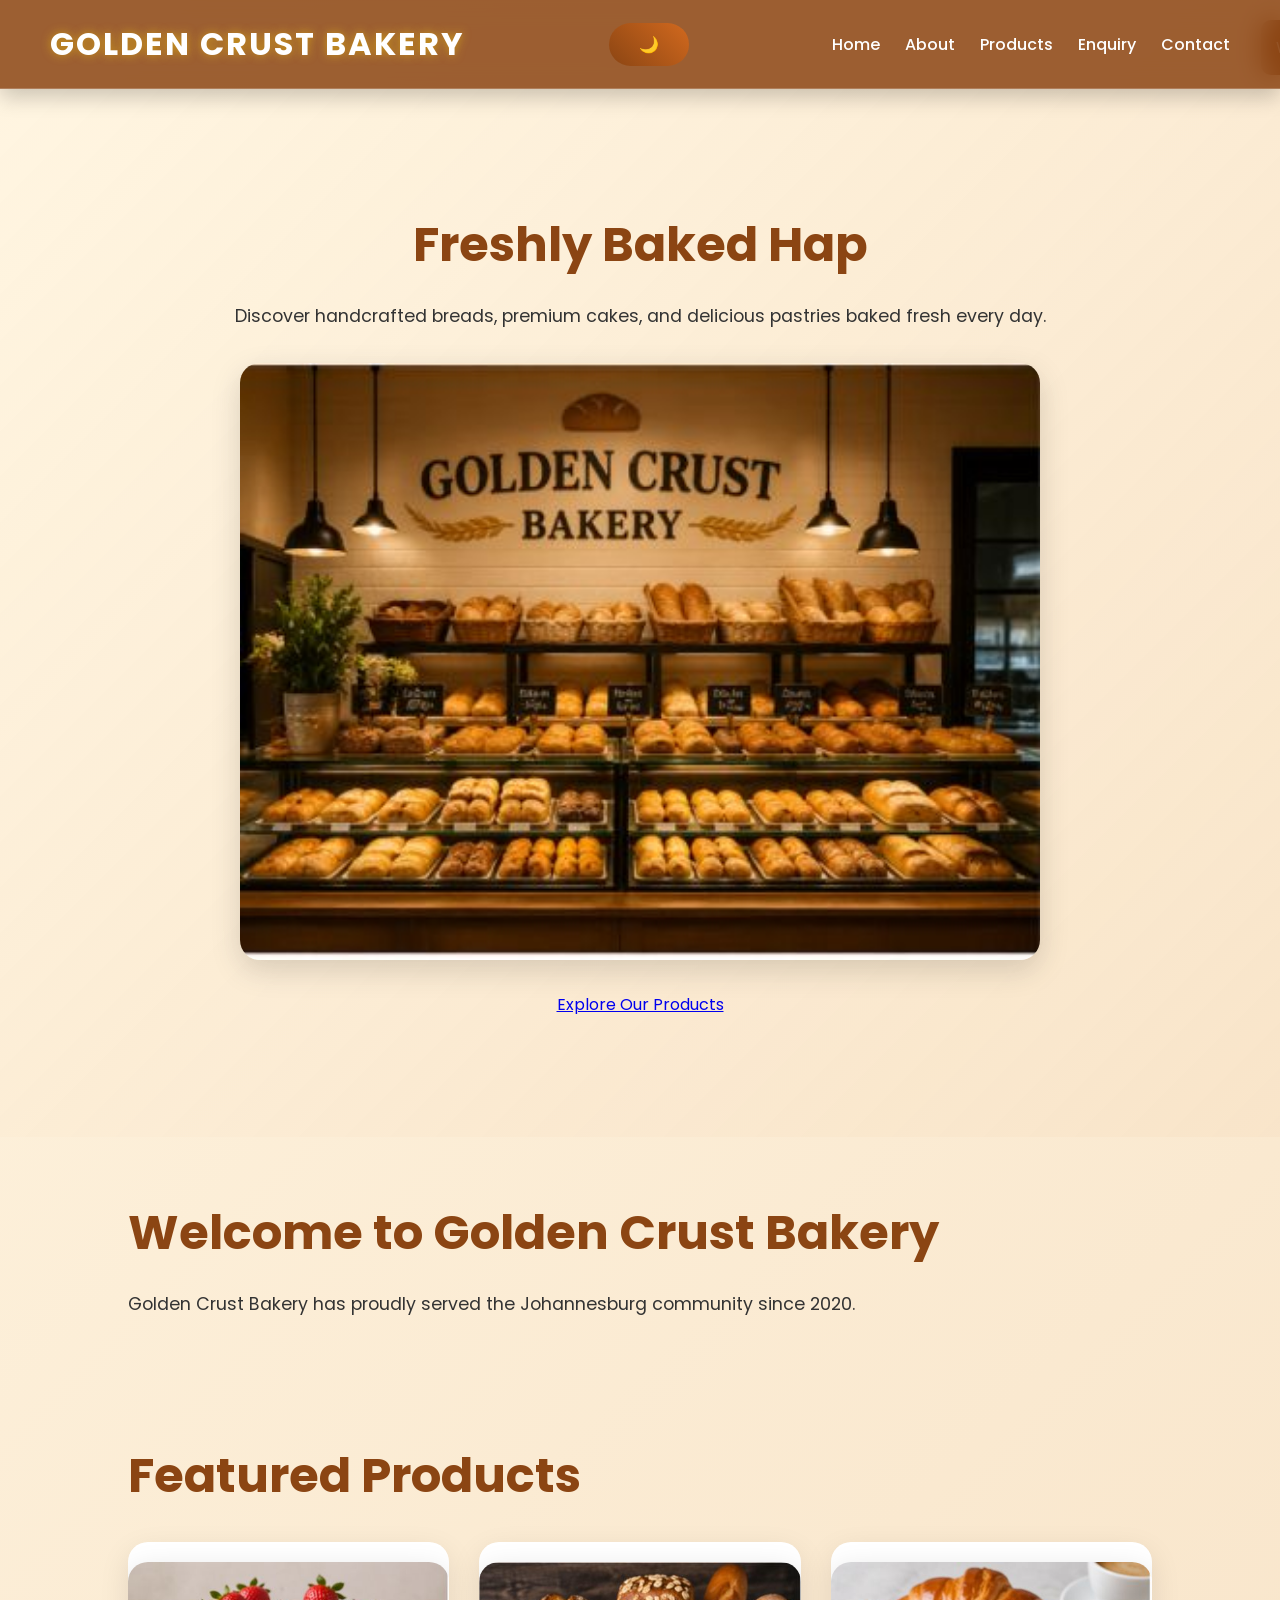
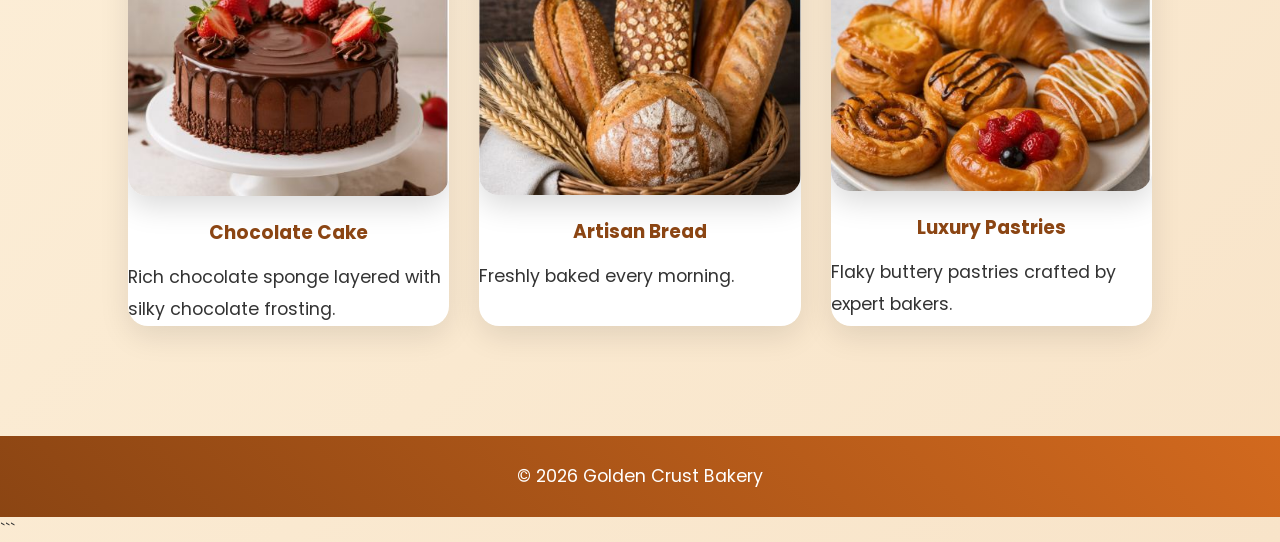
<file: index.html>
<!DOCTYPE html>
<html lang="en">

<head>

    <meta charset="UTF-8">

    <meta name="viewport"
          content="width=device-width, initial-scale=1.0">

    <meta name="description"
          content="Golden Crust Bakery offers fresh bread, cakes and pastries in Johannesburg.">

    <meta name="keywords"
          content="bakery,cakes,bread,pastries,johannesburg">

    <meta name="author"
          content="Your Name">

    <title>Golden Crust Bakery</title>

    <link rel="stylesheet" href="css/style.css">

</head>

<body>

    <!-- LOADER -->
    <div id="loader">
        <h1>Golden Crust Bakery</h1>
    </div>

    <!-- NOTIFICATION -->
    <div id="notification">
        Welcome to Golden Crust Bakery!
    </div>

    <!-- NAVIGATION -->
    <header>

        <nav>

            <h1>Golden Crust Bakery</h1>

            <button id="darkModeBtn">
                🌙
            </button>

            <ul>

                <li><a href="index.html">Home</a></li>

                <li><a href="about.html">About</a></li>

                <li><a href="services.html">Products</a></li>

                <li><a href="enquiry.html">Enquiry</a></li>

                <li><a href="contact.html">Contact</a></li>

            </ul>

        </nav>

    </header>

    <!-- HERO SECTION -->
    <section class="hero">

        <h2 id="typing-text"></h2>

        <p>
            Discover handcrafted breads, premium cakes,
            and delicious pastries baked fresh every day.
        </p>

        <img src="images/bakery.jpg"
             alt="Golden Crust Bakery">

        <br><br>

        <a href="services.html" class="btn">
            Explore Our Products
        </a>

    </section>

    <!-- WELCOME -->
    <section>

        <h2>Welcome to Golden Crust Bakery</h2>

        <p>
            Golden Crust Bakery has proudly served the
            Johannesburg community since 2020.
        </p>

    </section>

    <!-- FEATURED PRODUCTS -->
    <section>

        <h2>Featured Products</h2>

        <div class="product-gallery">

            <div class="product-card">

                <img src="images/cake.jpg"
                     alt="Chocolate Cake">

                <h3>Chocolate Cake</h3>

                <p>
                    Rich chocolate sponge layered with
                    silky chocolate frosting.
                </p>

            </div>

            <div class="product-card">

                <img src="images/bread.jpg"
                     alt="Fresh Bread">

                <h3>Artisan Bread</h3>

                <p>
                    Freshly baked every morning.
                </p>

            </div>

            <div class="product-card">

                <img src="images/pastry.jpg"
                     alt="Pastries">

                <h3>Luxury Pastries</h3>

                <p>
                    Flaky buttery pastries crafted by
                    expert bakers.
                </p>

            </div>

        </div>

    </section>

    <!-- FOOTER -->
    <footer>

        <p>
            © 2026 Golden Crust Bakery
        </p>

    </footer>

    <!-- BACK TO TOP -->
    <button id="topBtn">
        ↑
    </button>

    <script src="js/script.js"></script>

</body>

</html>
```
</file>
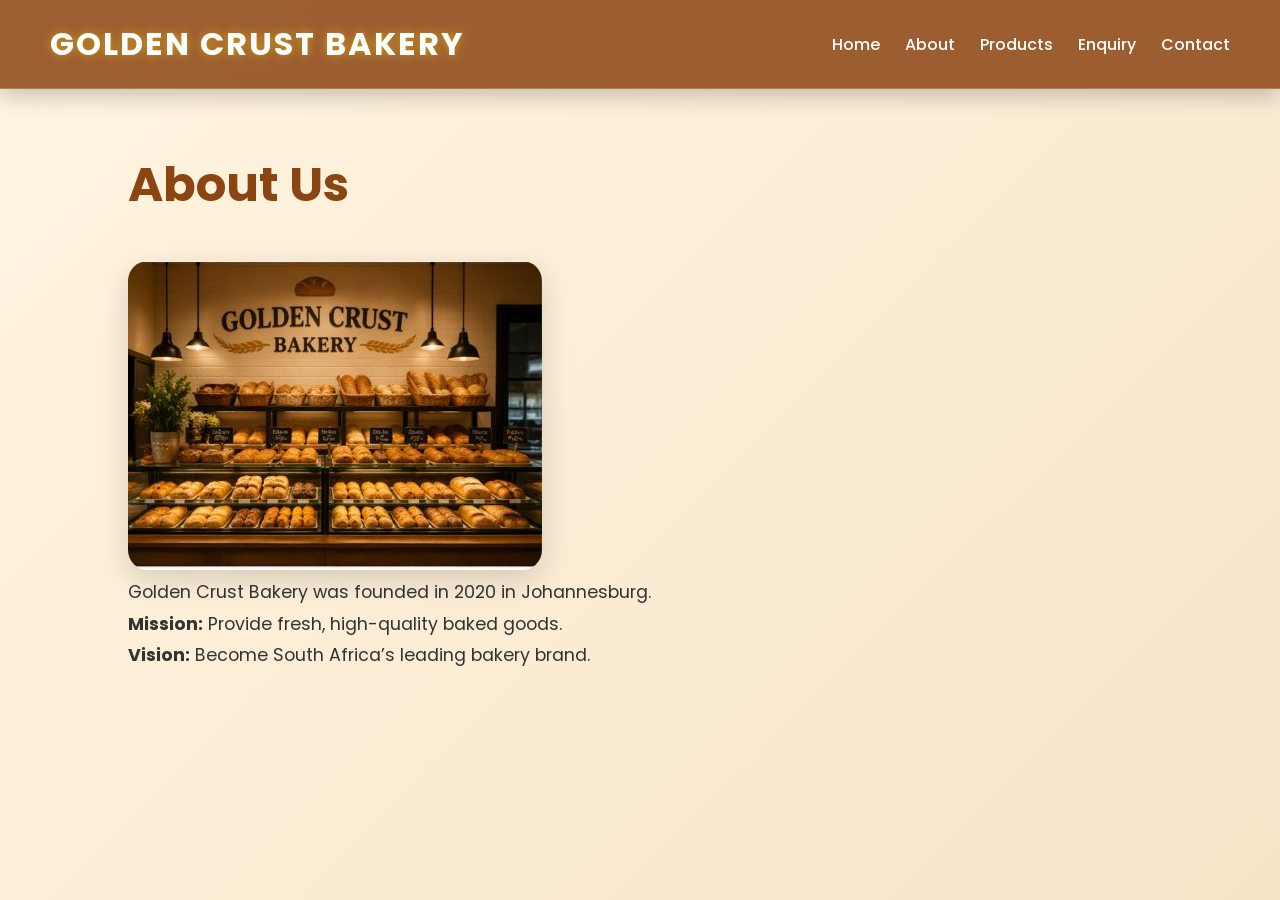
<file: about.html>
<!DOCTYPE html>
<html lang="en">
<head>
    <meta charset="UTF-8">
    <title>About - Golden Crust Bakery</title>
    <link rel="stylesheet" href="css/style.css">
</head>

<body>

<header>
    <nav>
        <h1>Golden Crust Bakery</h1>
        <ul>
            <li><a href="index.html">Home</a></li>
            <li><a href="about.html">About</a></li>
            <li><a href="services.html">Products</a></li>
            <li><a href="enquiry.html">Enquiry</a></li>
            <li><a href="contact.html">Contact</a></li>
        </ul>
    </nav>
</header>

<section>
    <script src="js/script.js"></script>

    <h2>About Us</h2>

    <!-- Bakery image -->
    <img src="images/bakery.jpg" alt="Our Bakery">

    <p>Golden Crust Bakery was founded in 2020 in Johannesburg.</p>
    <p><strong>Mission:</strong> Provide fresh, high-quality baked goods.</p>
    <p><strong>Vision:</strong> Become South Africa’s leading bakery brand.</p>
</section>

</body>
</html>
</file>
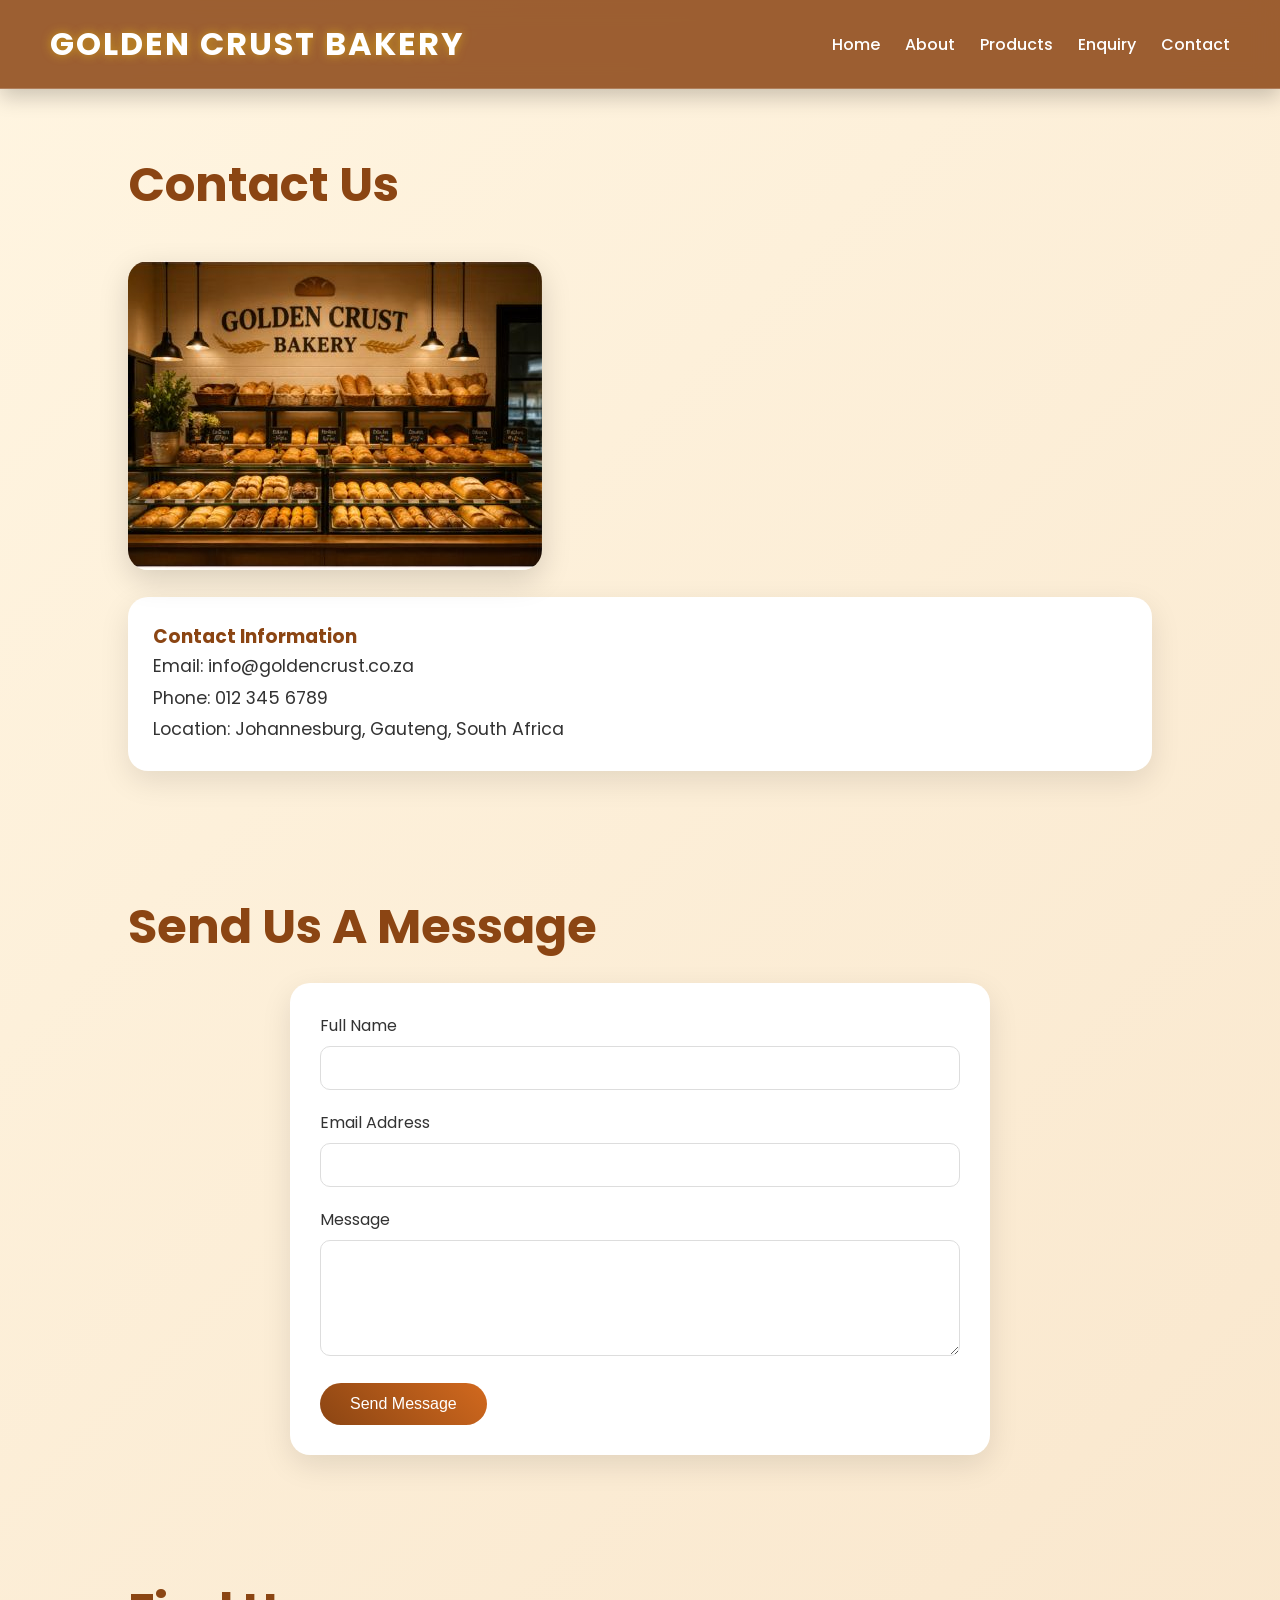
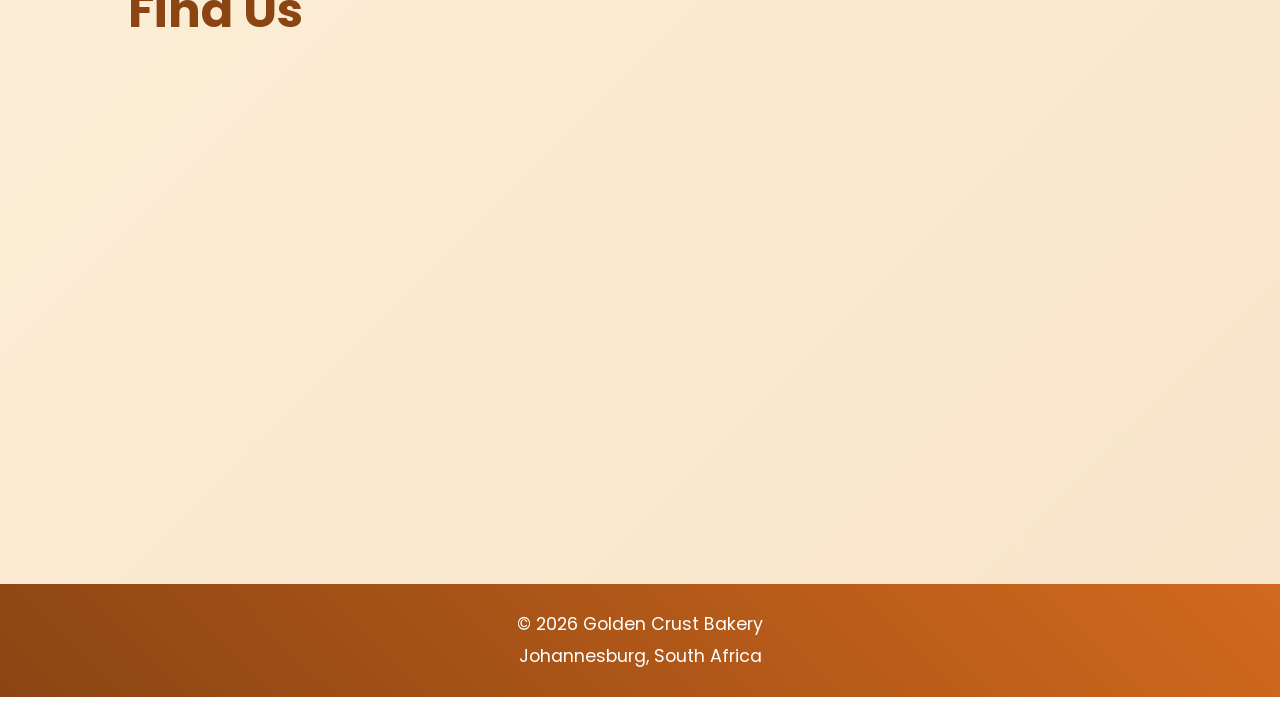
<file: contact.html>
<!DOCTYPE html>
<html lang="en">

<head>

    <meta charset="UTF-8">

    <meta name="viewport"
          content="width=device-width, initial-scale=1.0">

    <meta name="description"
          content="Contact Golden Crust Bakery">

    <meta name="keywords"
          content="bakery,contact,johannesburg">

    <title>Contact - Golden Crust Bakery</title>

    <link rel="stylesheet"
          href="css/style.css">

</head>

<body>

<!-- ================= HEADER ================= -->

<header>

    <nav>

        <h1>Golden Crust Bakery</h1>

        <ul>

            <li><a href="index.html">Home</a></li>

            <li><a href="about.html">About</a></li>

            <li><a href="services.html">Products</a></li>

            <li><a href="enquiry.html">Enquiry</a></li>

            <li><a href="contact.html">Contact</a></li>

        </ul>

    </nav>

</header>

<!-- ================= CONTACT SECTION ================= -->

<section>

    <h2>Contact Us</h2>

    <img src="images/bakery.jpg"
         alt="Golden Crust Bakery">

    <div class="contact-card">

        <h3>Contact Information</h3>

        <p>Email: info@goldencrust.co.za</p>

        <p>Phone: 012 345 6789</p>

        <p>Location: Johannesburg, Gauteng, South Africa</p>

    </div>

</section>

<!-- ================= CONTACT FORM ================= -->

<section>

    <h2>Send Us A Message</h2>

    <form onsubmit="return validateForm()">

        <label for="name">Full Name</label>

        <input
        type="text"
        id="name"
        required>

        <label for="email">Email Address</label>

        <input
        type="email"
        id="email"
        required>

        <label for="details">Message</label>

        <textarea
        id="details"
        rows="5"
        required></textarea>

        <button type="submit">

            Send Message

        </button>

    </form>

</section>

<!-- ================= GOOGLE MAP ================= -->

<section>

    <h2>Find Us</h2>

    <iframe
    src="https://www.google.com/maps?q=Johannesburg&output=embed"
    width="100%"
    height="400"
    style="border:0;"
    allowfullscreen=""
    loading="lazy">

    </iframe>

</section>

<!-- ================= FOOTER ================= -->

<footer>

    <p>

        © 2026 Golden Crust Bakery

    </p>

    <p>

        Johannesburg, South Africa

    </p>

</footer>

<!-- ================= JAVASCRIPT ================= -->

<script src="js/script.js"></script>

</body>

</html>
</file>
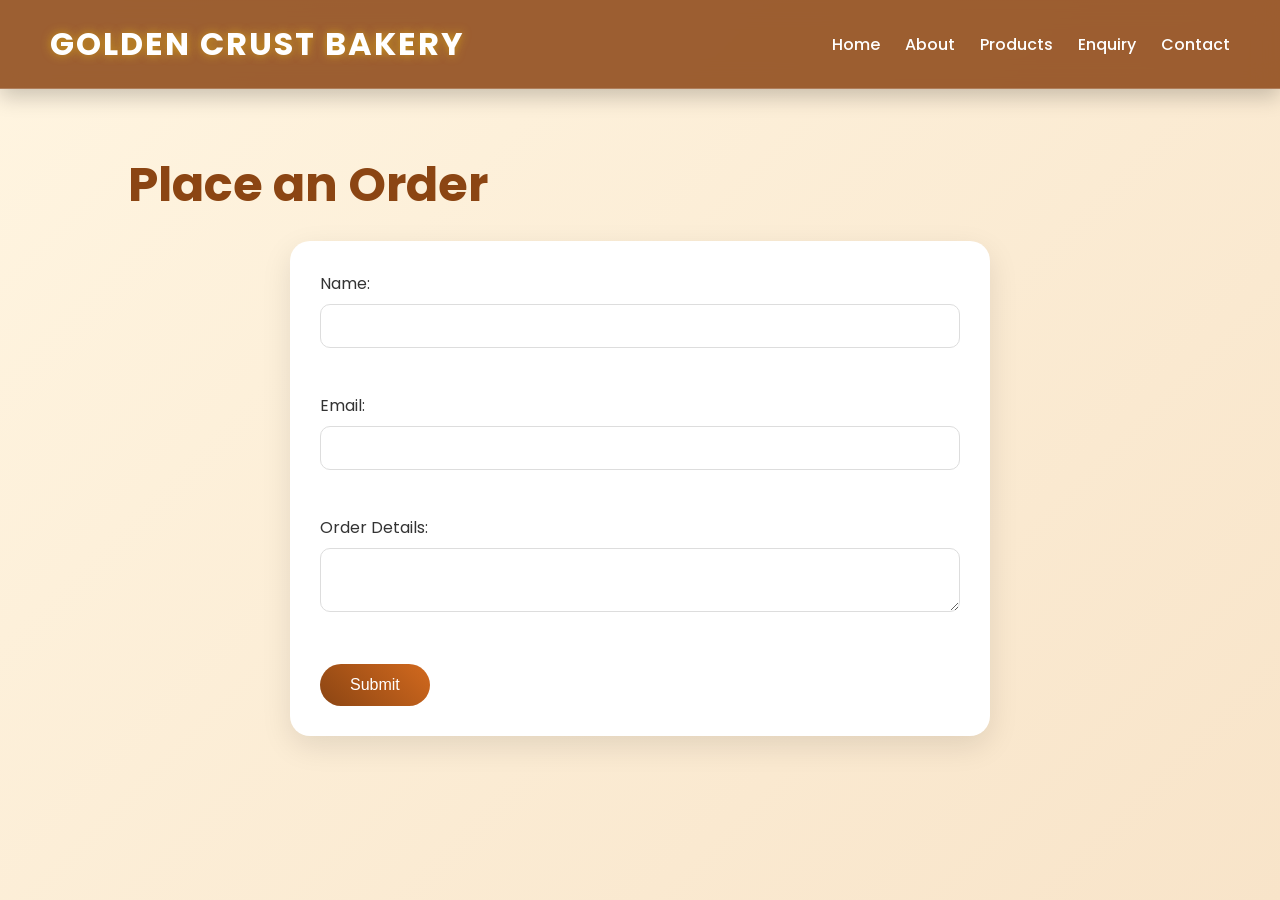
<file: enquiry.html>
<!DOCTYPE html>
<html lang="en">
<head>
    <meta charset="UTF-8">
    <title>Enquiry - Golden Crust Bakery</title>
    <link rel="stylesheet" href="css/style.css">
</head>

<body>

<!-- ================= NAVIGATION BAR ================= -->
<header>
    <nav>
        <h1>Golden Crust Bakery</h1>
        <ul>
            <li><a href="index.html">Home</a></li>
            <li><a href="about.html">About</a></li>
            <li><a href="services.html">Products</a></li>
            <li><a href="enquiry.html">Enquiry</a></li>
            <li><a href="contact.html">Contact</a></li>
        </ul>
    </nav>
</header>

<!-- ================= ENQUIRY FORM ================= -->
<section>
    <h2>Place an Order</h2>

    <form onsubmit="return validateForm()">

        <label>Name:</label>
        <input type="text" id="name"><br><br>

        <label>Email:</label>
        <input type="email" id="email"><br><br>

        <label>Order Details:</label>
        <textarea id="details"></textarea><br><br>

        <button type="submit">Submit</button>
    </form>
</section>

<!-- ================= JAVASCRIPT LINK ================= -->
<script src="js/script.js"></script>

</body>
</html>
</file>
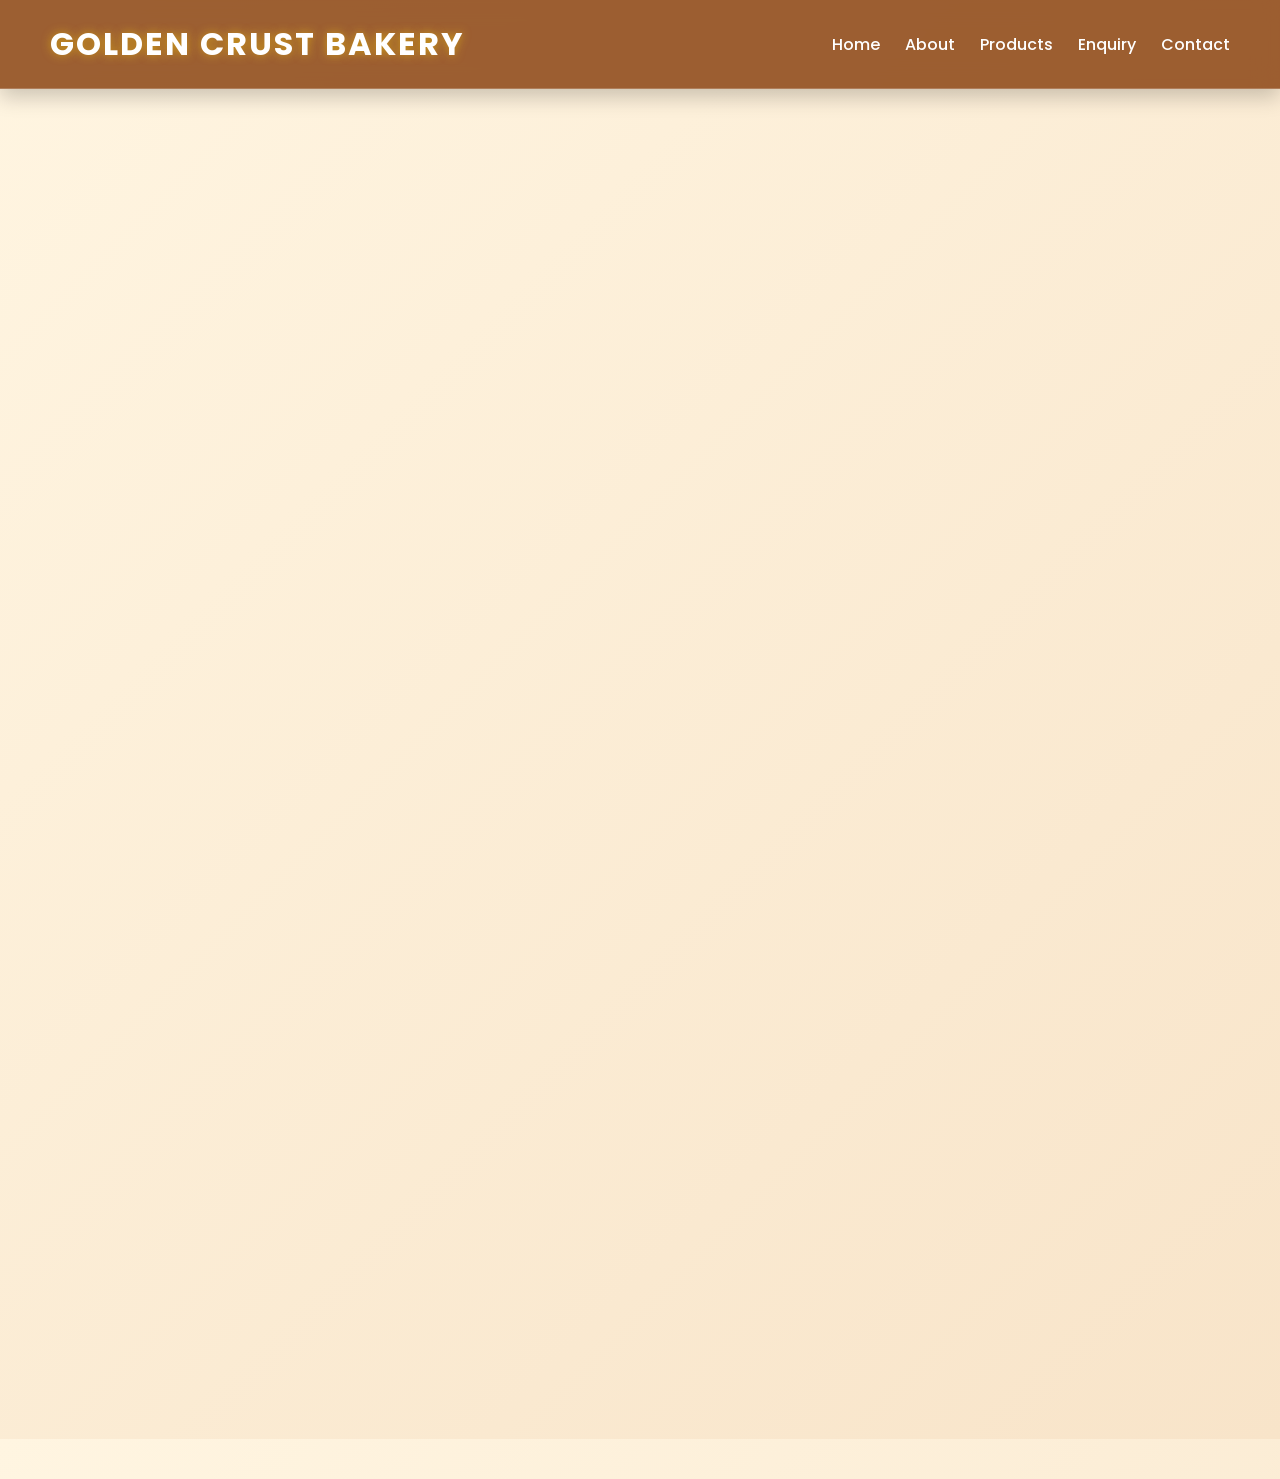
<file: service.html>
<!DOCTYPE html>
<html lang="en">
<head>
    <meta charset="UTF-8">
    <title>Products - Golden Crust Bakery</title>
    <link rel="stylesheet" href="css/style.css">
</head>

<body>

<header>
    <nav>
        <h1>Golden Crust Bakery</h1>
        <ul>
            <li><a href="index.html">Home</a></li>
            <li><a href="about.html">About</a></li>
            <li><a href="services.html">Products</a></li>
            <li><a href="enquiry.html">Enquiry</a></li>
            <li><a href="contact.html">Contact</a></li>
        </ul>
    </nav>
</header>

<section>
    <h2>Our Products</h2>

    <input
type="text"
id="searchInput"
placeholder="Search products..."
>

    <h3>Cakes</h3>
    <img src="images/cake.jpg" alt="Cake">

    <h3>Bread</h3>
    <img src="images/bread.jpg" alt="Bread">

    <h3>Pastries</h3>
    <img src="images/pastry.jpg" alt="Pastries">
</section>

</body>
<div id="lightbox" class="lightbox">

<img id="lightbox-img">

</div>
</html>
</file>
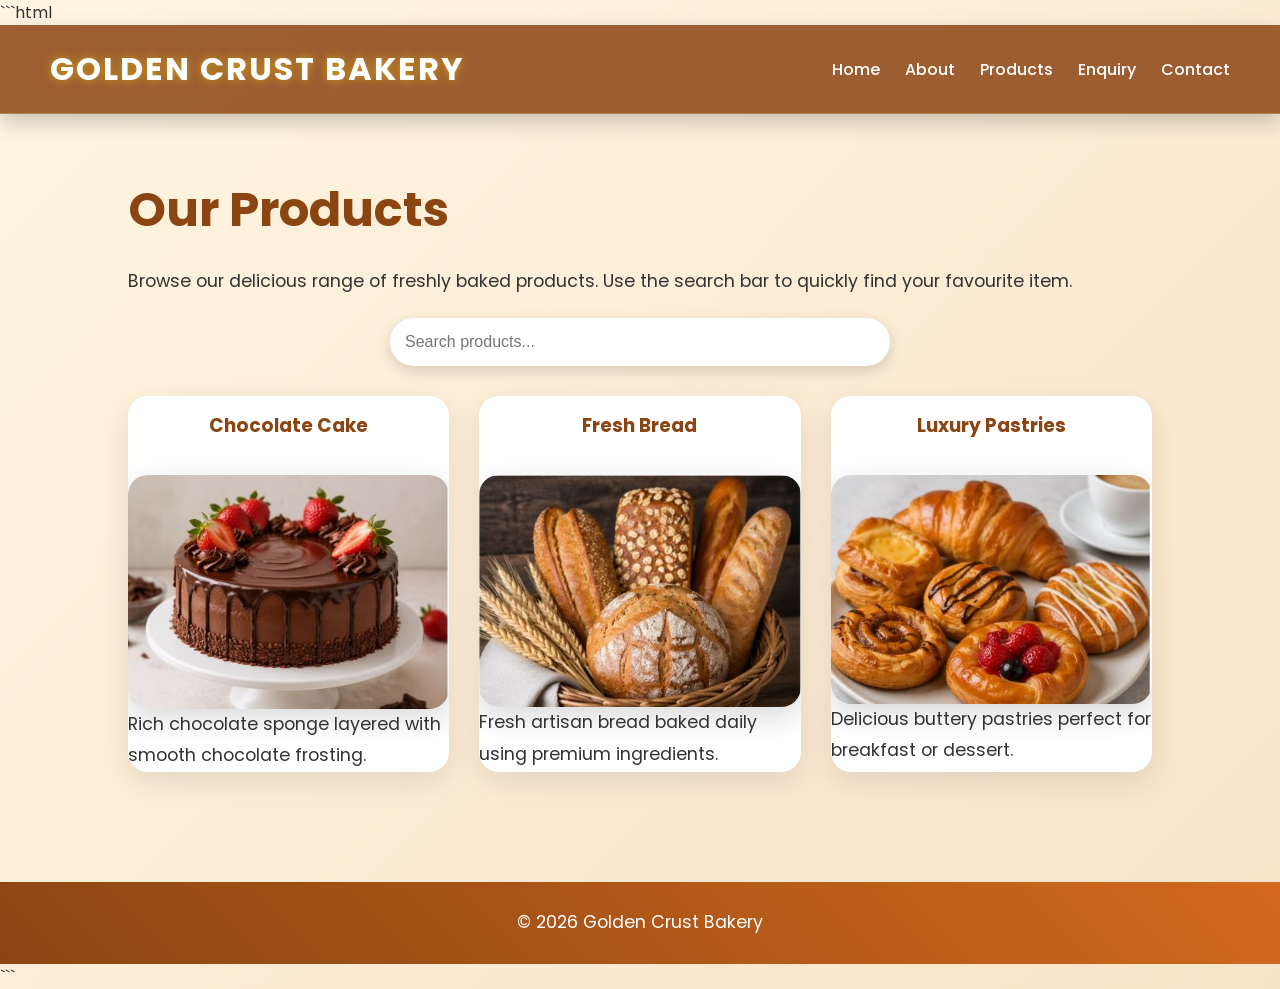
<file: services.html>
```html
<!DOCTYPE html>
<html lang="en">

<head>

    <!-- SEO Meta Tags -->
    <meta charset="UTF-8">
    <meta name="viewport" content="width=device-width, initial-scale=1.0">

    <meta name="description"
        content="Golden Crust Bakery offers fresh bread, cakes and pastries in Johannesburg.">

    <meta name="keywords"
        content="bakery, cakes, bread, pastries, Johannesburg">

    <meta name="author"
        content="Your Name">

    <title>Products - Golden Crust Bakery</title>

    <!-- CSS File -->
    <link rel="stylesheet" href="css/style.css">

</head>

<body>

    <!-- ================= NAVIGATION BAR ================= -->
    <header>

        <nav>

            <h1>Golden Crust Bakery</h1>

            <ul>
                <li><a href="index.html">Home</a></li>

                <li><a href="about.html">About</a></li>

                <li><a href="services.html">Products</a></li>

                <li><a href="enquiry.html">Enquiry</a></li>

                <li><a href="contact.html">Contact</a></li>
            </ul>

        </nav>

    </header>

    <!-- ================= PRODUCTS SECTION ================= -->
    <section>

        <h2>Our Products</h2>

        <p>
            Browse our delicious range of freshly baked products.
            Use the search bar to quickly find your favourite item.
        </p>

        <!-- Search Bar -->
        <input
            type="text"
            id="searchInput"
            placeholder="Search products...">

        <!-- Product Gallery -->
        <div class="product-gallery">

            <!-- Cake Card -->
            <div class="product-card">

                <h3>Chocolate Cake</h3>

                <img
                    src="images/cake.jpg"
                    alt="Chocolate Cake">

                <p>
                    Rich chocolate sponge layered with smooth
                    chocolate frosting.
                </p>

            </div>

            <!-- Bread Card -->
            <div class="product-card">

                <h3>Fresh Bread</h3>

                <img
                    src="images/bread.jpg"
                    alt="Fresh Bread">

                <p>
                    Fresh artisan bread baked daily using
                    premium ingredients.
                </p>

            </div>

            <!-- Pastry Card -->
            <div class="product-card">

                <h3>Luxury Pastries</h3>

                <img
                    src="images/pastry.jpg"
                    alt="Luxury Pastries">

                <p>
                    Delicious buttery pastries perfect
                    for breakfast or dessert.
                </p>

            </div>

        </div>

    </section>

    <!-- ================= LIGHTBOX ================= -->
    <div id="lightbox" class="lightbox">

        <img
            id="lightbox-img"
            alt="Large Product Image">

    </div>

    <!-- ================= FOOTER ================= -->
    <footer>

        <p>
            © 2026 Golden Crust Bakery
        </p>

    </footer>

    <!-- JavaScript -->
    <script src="js/script.js"></script>

</body>

</html>
```
</file>
<file: css/style.css>
/* =========================
    GOOGLE FONT IMPORT
========================= */
@import url('https://fonts.googleapis.com/css2?family=Poppins:wght@300;400;500;600;700&display=swap');

/* =========================
   GLOBAL SETTINGS
========================= */

html{
    scroll-behavior:smooth;
}

*{
    margin:0;
    padding:0;
    box-sizing:border-box;
}

body{
    font-family:'Poppins',sans-serif;
    background:linear-gradient(135deg,#fff5e1,#f8e4c9);
    color:#333;
    min-height:100vh;
    overflow-x:hidden;
}

/* =========================
   HEADER & NAVIGATION
========================= */

header{
    position:sticky;
    top:0;
    z-index:1000;
}

nav{
    display:flex;
    justify-content:space-between;
    align-items:center;

    padding:20px 50px;

    background:rgba(139,69,19,0.85);

    backdrop-filter:blur(12px);
    -webkit-backdrop-filter:blur(12px);

    box-shadow:0 8px 20px rgba(0,0,0,0.2);

    border-bottom:1px solid rgba(255,255,255,0.2);
}

nav h1{
    color:white;
    font-size:2rem;
    letter-spacing:2px;
    text-transform:uppercase;

    text-shadow:
    0 0 10px rgba(255,215,0,0.5);
}

nav ul{
    list-style:none;
    display:flex;
    gap:25px;
}

nav a{
    color:white;
    text-decoration:none;
    font-weight:500;
    transition:0.3s ease;
    position:relative;
}

nav a::after{
    content:"";
    position:absolute;
    left:0;
    bottom:-5px;
    width:0%;
    height:2px;
    background:#FFD700;
    transition:0.3s;
}

nav a:hover::after{
    width:100%;
}

nav a:hover{
    color:#FFD700;
}

/* =========================
   HERO SECTION
========================= */

.hero{

    text-align:center;

    padding:120px 10%;

    background:
    linear-gradient(
    135deg,
    rgba(255,245,225,0.7),
    rgba(248,228,201,0.9)
    );

}

.hero img{

    margin-top:30px;

    max-width:800px;

    width:100%;

    animation:
    float 4s ease-in-out infinite;

}

@keyframes float{

0%{
transform:translateY(0px);
}

50%{
transform:translateY(-10px);
}

100%{
transform:translateY(0px);
}

}

/* =========================
   SECTIONS
========================= */

section{

    padding:60px 10%;

    opacity:0;

    transform:translateY(40px);

    transition:1s;

}

section.visible{

    opacity:1;

    transform:translateY(0);

}

h2{

    font-size:3rem;

    color:#8B4513;

    margin-bottom:20px;

}

h3{

    color:#8B4513;

}

p{

    font-size:1.1rem;

    line-height:1.8;

}

/* =========================
   IMAGES
========================= */

img{

    max-width:100%;

    height:auto;

    border-radius:20px;

    margin-top:20px;

    box-shadow:
    0 10px 30px rgba(0,0,0,0.15);

    transition:0.4s ease;

}

img:hover{

    transform:scale(1.05);

    box-shadow:
    0 15px 35px rgba(0,0,0,0.3);

}

/* =========================
   PRODUCT GALLERY
========================= */

.product-gallery{

    display:grid;

    grid-template-columns:
    repeat(auto-fit,minmax(300px,1fr));

    gap:30px;

    margin-top:30px;

}

.product-card{

    background:white;

    border-radius:20px;

    overflow:hidden;

    box-shadow:
    0 10px 30px rgba(0,0,0,0.1);

    transition:0.4s;

    backdrop-filter:blur(10px);

    -webkit-backdrop-filter:blur(10px);

}

.product-card:hover{

    transform:
    translateY(-10px)
    scale(1.03);

    box-shadow:
    0 15px 35px
    rgba(0,0,0,0.2);

}

.product-card h3{

    text-align:center;

    padding:15px;

}

/* =========================
   SEARCH BAR
========================= */

#searchInput{

    width:100%;

    max-width:500px;

    display:block;

    margin:20px auto;

    padding:15px;

    border:none;

    border-radius:50px;

    font-size:1rem;

    box-shadow:
    0 5px 15px rgba(0,0,0,0.15);

}

/* =========================
   BUTTONS
========================= */

button{

    background:
    linear-gradient(
    45deg,
    #8B4513,
    #D2691E
    );

    color:white;

    border:none;

    padding:12px 30px;

    border-radius:50px;

    cursor:pointer;

    font-size:1rem;

    transition:0.4s;

}

button:hover{

    transform:translateY(-3px);

    box-shadow:
    0 10px 20px rgba(139,69,19,0.4);

}

/* =========================
   FORMS
========================= */

form{

    background:white;

    padding:30px;

    border-radius:20px;

    max-width:700px;

    margin:auto;

    box-shadow:
    0 10px 30px rgba(0,0,0,0.1);

}

input,
textarea{

    width:100%;

    padding:12px;

    margin-top:8px;
    margin-bottom:20px;

    border:1px solid #ddd;

    border-radius:10px;

    font-size:1rem;

}

input:focus,
textarea:focus{

    outline:none;

    border-color:#D2691E;

    box-shadow:
    0 0 10px rgba(210,105,30,0.4);

}

/* =========================
   CONTACT CARDS
========================= */

.contact-card{

    background:white;

    padding:25px;

    border-radius:20px;

    box-shadow:
    0 10px 30px rgba(0,0,0,0.1);

    margin-top:20px;

}

/* =========================
   LIGHTBOX
========================= */

.lightbox{

    display:none;

    position:fixed;

    top:0;
    left:0;

    width:100%;
    height:100%;

    background:rgba(0,0,0,0.9);

    z-index:9999;

}

.lightbox img{

    position:absolute;

    top:50%;
    left:50%;

    transform:translate(-50%,-50%);

    max-width:80%;

    max-height:80%;

}

/* =========================
   LOADER
========================= */

#loader{

    position:fixed;

    width:100%;
    height:100%;

    background:#8B4513;

    color:white;

    display:flex;

    justify-content:center;

    align-items:center;

    z-index:9999;

    transition:0.5s ease;

}

/* =========================
   BACK TO TOP BUTTON
========================= */

#topBtn{

    position:fixed;

    bottom:20px;

    right:20px;

    display:none;

    padding:15px;

    border-radius:50%;

}

/* =========================
   NOTIFICATIONS
========================= */

#notification{

    position:fixed;

    top:20px;

    right:20px;

    background:#8B4513;

    color:white;

    padding:15px;

    border-radius:10px;

    transform:translateX(300px);

    transition:0.5s;

}

#notification.show{

    transform:translateX(0);

}

/* =========================
   DARK MODE
========================= */

.dark-mode{

    background:#121212;

    color:white;

}

.dark-mode .product-card,
.dark-mode form,
.dark-mode .contact-card{

    background:#1e1e1e;

    color:white;

}

.dark-mode h2,
.dark-mode h3{

    color:#FFD700;

}

/* =========================
   FOOTER
========================= */

footer{

    background:
    linear-gradient(
    45deg,
    #8B4513,
    #D2691E
    );

    color:white;

    text-align:center;

    padding:25px;

    margin-top:50px;

}

/* =========================
   SCROLLBAR
========================= */

::-webkit-scrollbar{

    width:10px;

}

::-webkit-scrollbar-track{

    background:#f3e3c4;

}

::-webkit-scrollbar-thumb{

    background:#8B4513;

    border-radius:10px;

}

::-webkit-scrollbar-thumb:hover{

    background:#D2691E;

}

/* =========================
   MOBILE RESPONSIVE
========================= */

@media(max-width:768px){

    nav{

        flex-direction:column;

        gap:15px;

    }

    nav ul{

        flex-direction:column;

        text-align:center;

    }

    h2{

        font-size:2rem;

    }

}
</file>
